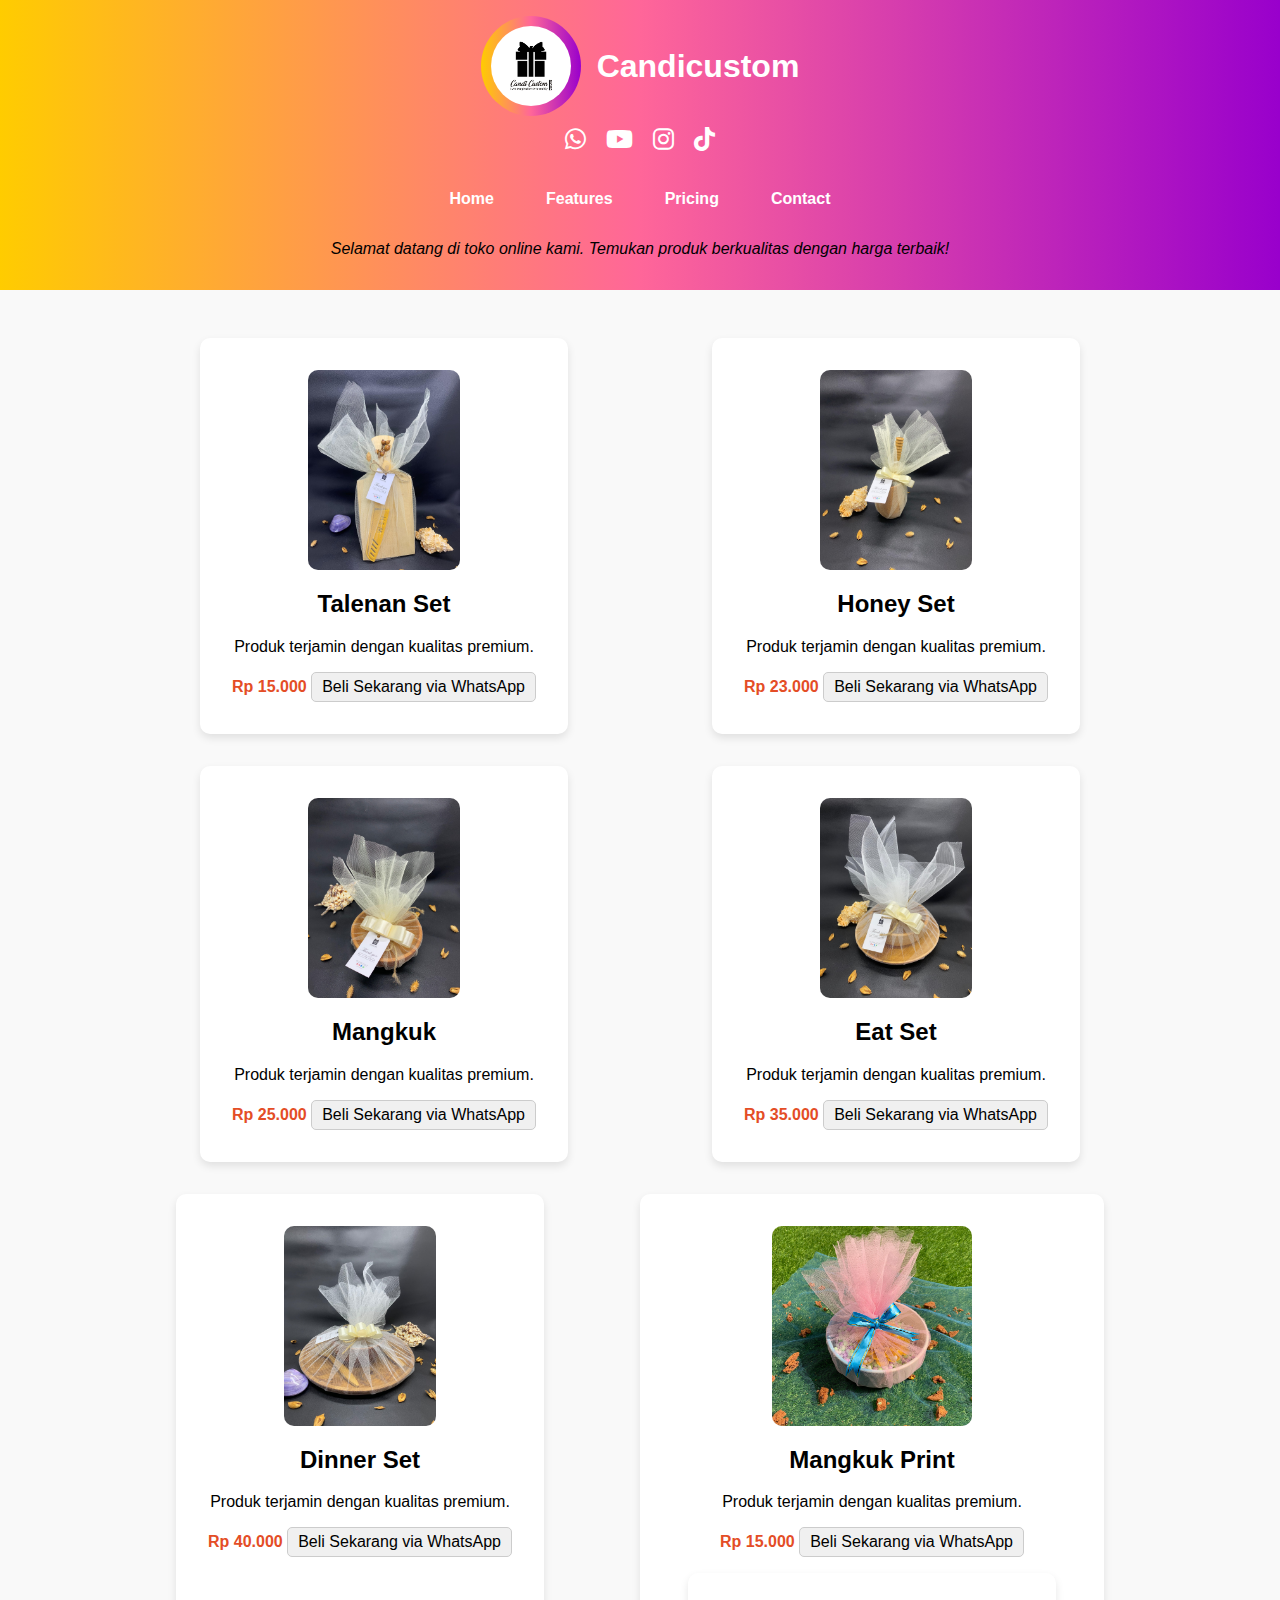
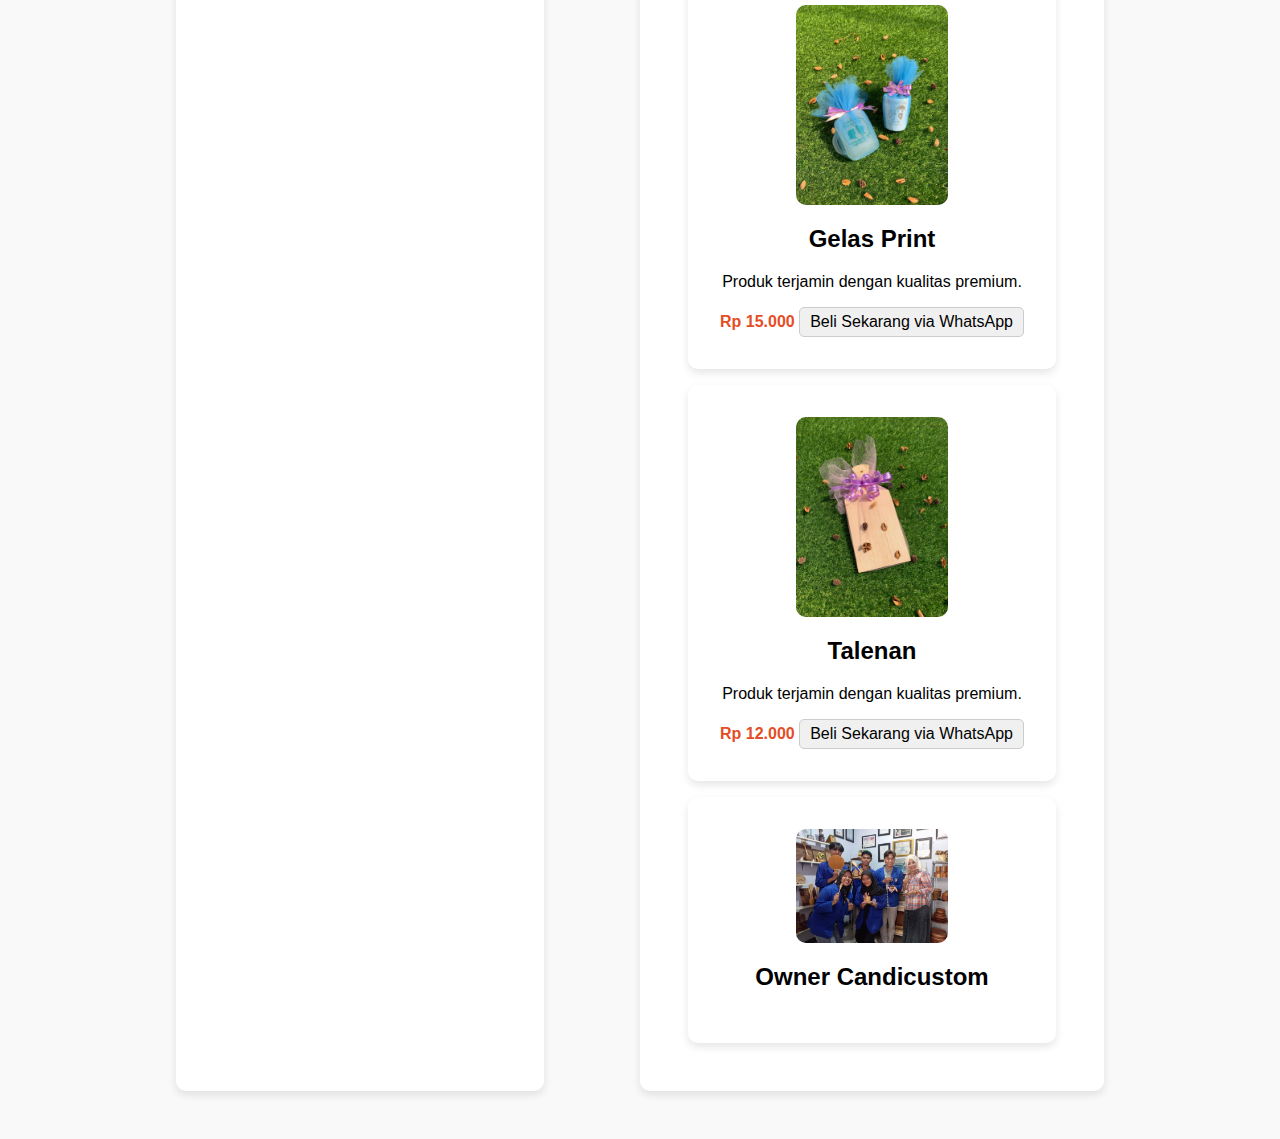
<file: index.html>
<!DOCTYPE html>
<html lang="id">

<head>
    <meta charset="UTF-8">
    <meta name="viewport" content="width=device-width, initial-scale=1.0">
    <title>candicustom</title>
    <link rel="stylesheet" href="css/style.css">
    <link rel="stylesheet" href="https://cdnjs.cloudflare.com/ajax/libs/font-awesome/6.0.0/css/all.min.css">
    <style>
        @media only screen and (max-width: 768px) {
            body, html {
                overflow-x: hidden;
                overflow-y: auto;
            }
        }
    </style>
    
</head>
<body>
    
    <header>
        <div class="logo-container">
            <img class="logo" src="foto/logo.jpeg" alt="Logo Toko">
            <h1>Candicustom</h1>
        </div>
        <div class="social-icons">
            <a href="https://wa.me/+6281249001895" class="social-icon"><i class="fab fa-whatsapp"></i></a>
            <a href="https://youtube.com/@CandiCustom?si=CUxk9qUiBjHWOlVT" class="social-icon"><i class="fab fa-youtube"></i></a>
            <a href="https://instagram.com/candicustom.id?igshid=NzZlODBkYWE4Ng==" class="social-icon"><i class="fab fa-instagram"></i></a>
            <a href="https://www.tiktok.com/@candicustom?_t=8gdLkWli7cX&_r=1" class="social-icon"><i class="fab fa-tiktok"></i></a>
        </div>

        <div class="navigation">
            <div class="nav-item">
                <a href="#">Home</a>
            </div>
            <div class="nav-item">
                <a href="#">Features</a>
            </div>
            <div class="nav-item">
                <a href="#">Pricing</a>
            </div>
            <div class="nav-item">
                <a href="#">Contact</a>
            </div>
        </div>
        <div>
            <style>
                .product img {
                    width: 50%;
                    height: auto;
                    display: block;
                    margin: 0 auto;
                }
            </style>
        </div>

        <p class="store-description">Selamat datang di toko online kami. Temukan produk berkualitas dengan harga terbaik!</p>
    </header>

    <div class="container products-container">
        <!-- Produk 1 -->
        <div class="product">
            <img src="foto/f1.jpg" alt="Produk 1">
            <h2>Talenan Set</h2>
            <p>Produk terjamin dengan kualitas premium.</p>
            <span class="price">Rp 15.000</span>
            <a href="https://wa.me/+6281249001895" target="_blank" style="display: inline-block; padding: 5px 10px; text-decoration: none; background-color: #f0f0f0; color: #000; border: 1px solid #ccc; border-radius: 5px;">Beli Sekarang via WhatsApp</a>
            
            
          
        </div>

        <!-- Produk 2 -->
        <div class="product">
            <img src="foto/f2.jpg" alt="Produk 2">
            <h2>Honey Set</h2>
            <p>Produk terjamin dengan kualitas premium.</p>
            <span class="price">Rp 23.000</span>
            <a href="https://wa.me/+6281249001895" target="_blank" style="display: inline-block; padding: 5px 10px; text-decoration: none; background-color: #f0f0f0; color: #000; border: 1px solid #ccc; border-radius: 5px;">Beli Sekarang via WhatsApp</a>
            
           
        </div>

        <!-- Produk 3 -->
        <div class="product">
            <img src="foto/f3.jpg" alt="Produk 3">
            <h2>Mangkuk</h2>
            <p>Produk terjamin dengan kualitas premium.</p>
            <span class="price">Rp 25.000</span>
            <a href="https://wa.me/+6281249001895" target="_blank" style="display: inline-block; padding: 5px 10px; text-decoration: none; background-color: #f0f0f0; color: #000; border: 1px solid #ccc; border-radius: 5px;">Beli Sekarang via WhatsApp</a>
            
        </div>

        <!-- Produk 4 -->
        <div class="product">
            <img src="foto/f4.jpg" alt="Produk 4">
            <h2>Eat Set</h2>
            <p>Produk terjamin dengan kualitas premium.</p>
            <span class="price">Rp 35.000</span>
            <a href="https://wa.me/+6281249001895" target="_blank" style="display: inline-block; padding: 5px 10px; text-decoration: none; background-color: #f0f0f0; color: #000; border: 1px solid #ccc; border-radius: 5px;">Beli Sekarang via WhatsApp</a>
            
            
        </div>

        <!-- Produk 5 -->
        <div class="product">
            <img src="foto/f5.jpg" alt="Produk 5">
            <h2>Dinner Set</h2>
            <p>Produk terjamin dengan kualitas premium.</p>
            <span class="price">Rp 40.000</span>
            <a href="https://wa.me/+6281249001895" target="_blank" style="display: inline-block; padding: 5px 10px; text-decoration: none; background-color: #f0f0f0; color: #000; border: 1px solid #ccc; border-radius: 5px;">Beli Sekarang via WhatsApp</a>
            
           
        </div>

        <!-- Produk6 6 -->
        <div class="product">
            <img src="foto/f6.jpeg" alt="Produk 14">
            <h2>Mangkuk Print</h2>
            <p>Produk terjamin dengan kualitas premium.</p>
            <span class="price">Rp 15.000</span>
            <a href="https://wa.me/+6281249001895" target="_blank" style="display: inline-block; padding: 5px 10px; text-decoration: none; background-color: #f0f0f0; color: #000; border: 1px solid #ccc; border-radius: 5px;">Beli Sekarang via WhatsApp</a>
            

        <!-- Produk 7 -->
        <div class="product">
            <img src="foto/f7.jpeg" alt="Produk 15">
            <h2>Gelas Print</h2>
            <p>Produk terjamin dengan kualitas premium.</p>
            <span class="price">Rp 15.000</span>
            <a href="https://wa.me/+6281249001895" target="_blank" style="display: inline-block; padding: 5px 10px; text-decoration: none; background-color: #f0f0f0; color: #000; border: 1px solid #ccc; border-radius: 5px;">Beli Sekarang via WhatsApp</a>
            

        </div>

         <!-- Produk 8 -->
         <div class="product">
            <img src="foto/f8.jpeg" alt="Produk 15">
            <h2>Talenan</h2>
            <p>Produk terjamin dengan kualitas premium.</p>
            <span class="price">Rp 12.000</span>
            <a href="https://wa.me/+6281249001895" target="_blank" style="display: inline-block; padding: 5px 10px; text-decoration: none; background-color: #f0f0f0; color: #000; border: 1px solid #ccc; border-radius: 5px;">Beli Sekarang via WhatsApp</a>
            
            
        </div>

        <!-- Produk 8 -->
        <div class="product">
            <img src="foto/tim.jpeg" alt="Produk 16">
            <h2>Owner Candicustom</h2>
        </div>
    </div>

    <script src="js/script.js"></script>
</body>

</html>
</file>
<file: css/style.css>
body {
    font-family: 'Arial', sans-serif;
    margin: 0;
    padding: 0;
    background-color: #f9f9f9;
    display: flex;
    flex-direction: column;
    min-height: 100vh;
}

header {
    background: linear-gradient(to right, #ffcc00, #ff6699, #9900cc);
    color: white;
    padding: 1rem 0;
    text-align: center;
}

.logo-container {
    display: flex;
    align-items: center;
    justify-content: center;
}

.logo {
    max-width: 80px;
    width: 100%;
    height: auto;
    border-radius: 50%;
    margin-right: 1rem;
    background: linear-gradient(to right, #ffcc00, #ff6699, #9900cc);
    padding: 10px; /* Penambahan padding agar logo lebih jelas */
}


.store-description {
    font-style: italic;
    color: black; /* Ubah warna teks menjadi putih */
}


.container {
    width: 80%;
    margin: 0 auto;
}

.products-container {
    display: flex;
    flex-wrap: wrap;
    justify-content: space-around;
    padding: 2rem 0;
}

.product {
    background-color: white;
    padding: 2rem;
    border-radius: 10px;
    box-shadow: 0 4px 8px rgba(0, 0, 0, 0.1);
    text-align: center;
    margin: 1rem;
    transition: transform 0.3s ease, box-shadow 0.3s ease;
}

.product:hover {
    transform: translateY(-5px);
    box-shadow: 0 8px 16px rgba(0, 0, 0, 0.2);
}

.product img {
    width: 100%;
    max-height: 200px;
    object-fit: cover;
    margin-bottom: 1rem;
    border-radius: 10px;
}

.price {
    font-weight: bold;
    color: #e44d26;
}

.cart {
    width: 80%;
    margin: 2rem auto;
    background-color: white;
    padding: 2rem;
    border-radius: 10px;
    box-shadow: 0 4px 8px rgba(0, 0, 0, 0.1);
}

.cart ul {
    list-style: none;
    padding: 0;
}

.cart p {
    font-weight: bold;
    margin-top: 1rem;
}

footer {
    background-color: #333;
    color: white;
    text-align: center;
    padding: 1rem 0;
    position: fixed;
    bottom: 0;
    width: 100%;
}

footer .container {
    display: flex;
    justify-content: center;
    align-items: center;
    height: 100%;
}

.navigation {
    background: linear-gradient(to right, #ffcc00, #ff6699, #9900cc);
    padding: 0.5rem 1rem;
    border-radius: 10px;
    display: inline-block;
}

.navigation {
    display: flex;
    justify-content: center;
    margin-top: 20px;
}

.nav-item {
    background: linear-gradient(to right, none, none, none);
    padding: 0.5rem 1rem;
    border-radius: 10px;
    margin: 0 10px;
}

.nav-item a {
    color: white;
    text-decoration: none;
    font-weight: bold;
}

.nav-item a:hover {
    color: #e44d26;
}

.social-icons {
    display: flex;
    justify-content: center;
    margin-top: 10px;
}

.social-icon {
    font-size: 24px;
    color: white;
    transition: color 0.3s ease;
    margin: 0 10px;
}

.social-icon:hover {
    color: #007bff;
}
</file>
